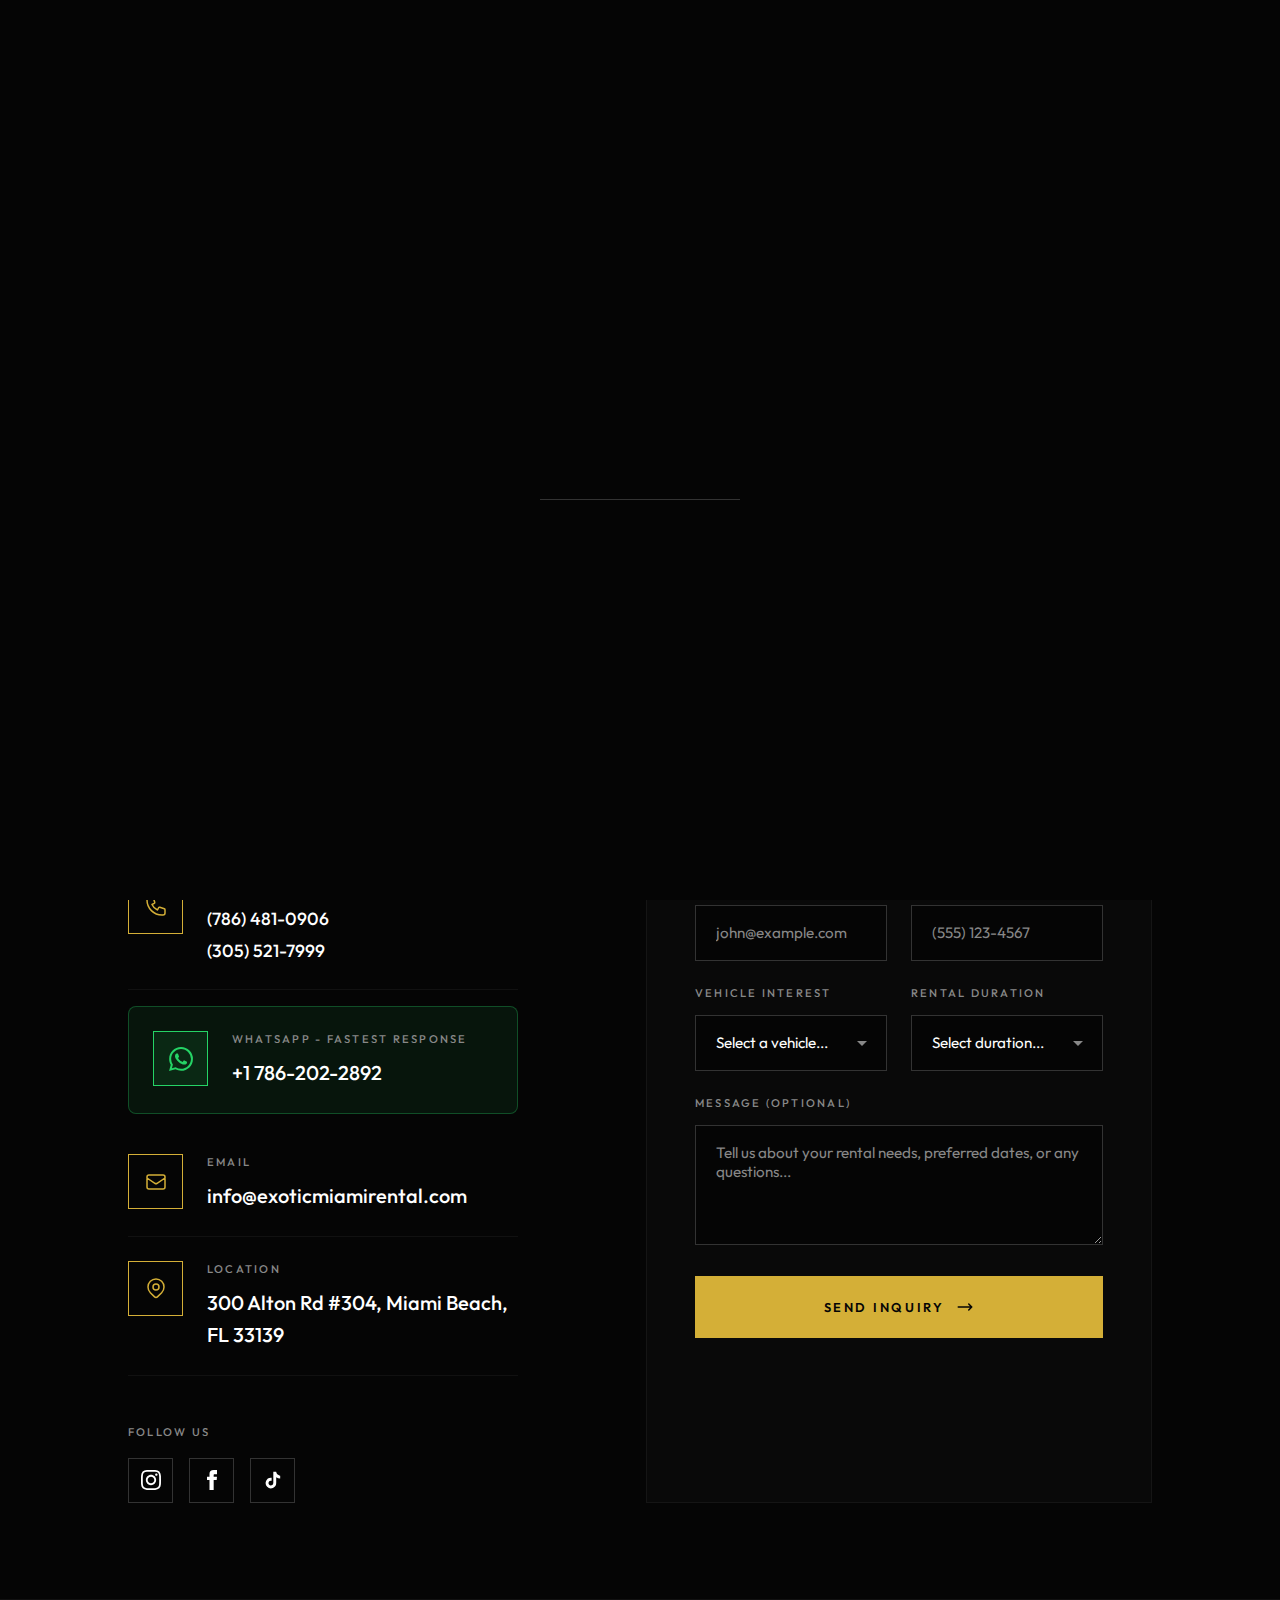
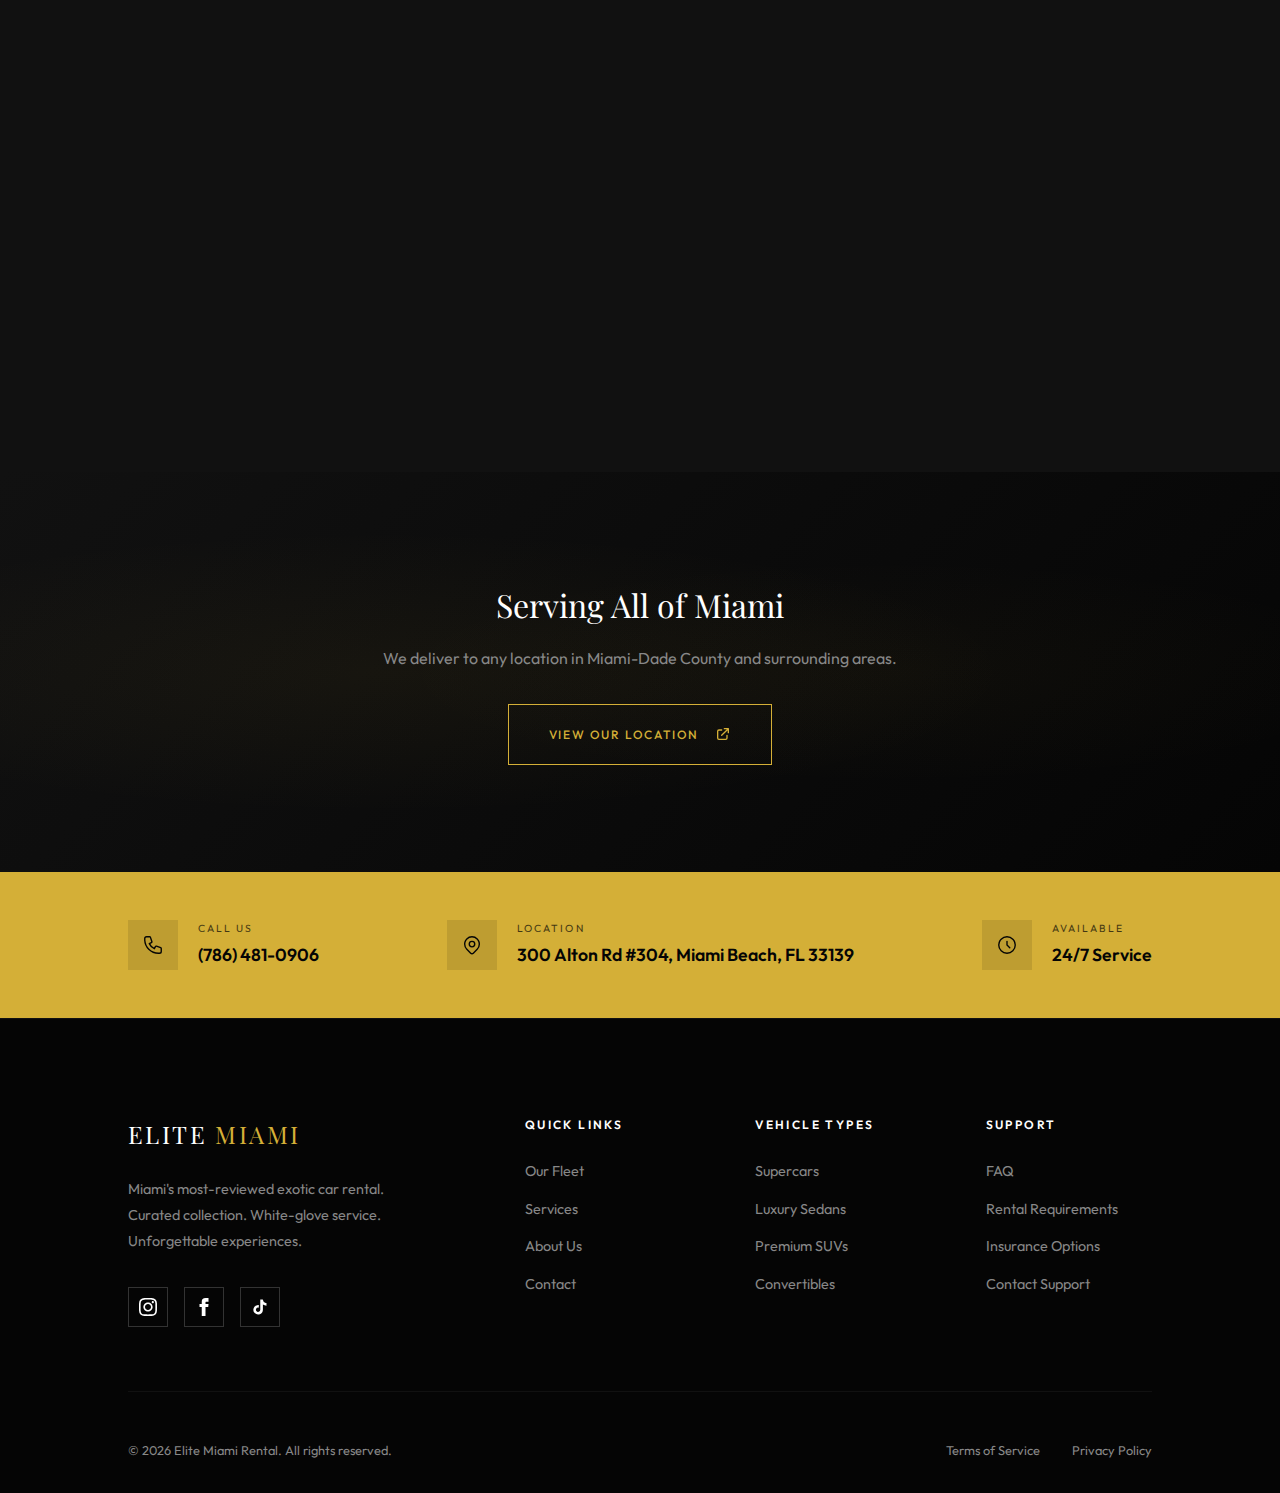
<file: contact.html>
<!DOCTYPE html>
<html lang="en">
<head>
  <meta charset="UTF-8">
  <meta name="viewport" content="width=device-width, initial-scale=1.0">
  <title>Contact Us | Elite Miami Rental</title>
  <link rel="preconnect" href="https://fonts.googleapis.com">
  <link rel="preconnect" href="https://fonts.gstatic.com" crossorigin>
  <link href="https://fonts.googleapis.com/css2?family=Outfit:wght@200;300;400;500;600;700&family=Playfair+Display:ital,wght@0,400;0,500;0,600;1,400&display=swap" rel="stylesheet">
  <link rel="stylesheet" href="styles.css">
  <style>
    /* Contact Page Specific Styles */

    /* Contact Section */
    .contact-section {
      padding: 6rem 8rem;
      background: var(--black);
      display: grid;
      grid-template-columns: 1fr 1.2fr;
      gap: 6rem;
    }

    /* Contact Info */
    .contact-info {
      padding-right: 2rem;
    }

    .contact-info h2 {
      font-family: var(--font-display);
      font-size: clamp(2rem, 4vw, 3rem);
      font-weight: 400;
      line-height: 1.3;
      margin-bottom: 1.5rem;
    }

    .contact-info h2 span {
      color: var(--gold);
      font-style: italic;
    }

    .contact-info > p {
      font-size: 1rem;
      font-weight: 300;
      color: var(--gray);
      line-height: 1.8;
      margin-bottom: 3rem;
    }

    .contact-methods {
      margin-bottom: 3rem;
    }

    .contact-method {
      display: flex;
      align-items: flex-start;
      gap: 1.5rem;
      padding: 1.5rem 0;
      border-bottom: 1px solid rgba(255,255,255,0.05);
    }

    .contact-method:first-child {
      padding-top: 0;
    }

    .method-icon {
      width: 55px;
      height: 55px;
      border: 1px solid var(--gold);
      display: flex;
      align-items: center;
      justify-content: center;
      flex-shrink: 0;
      transition: all 0.3s ease;
    }

    .contact-method:hover .method-icon {
      background: var(--gold);
    }

    .method-icon svg {
      width: 24px;
      height: 24px;
      color: var(--gold);
      transition: color 0.3s ease;
    }

    .contact-method:hover .method-icon svg {
      color: var(--black);
    }

    .method-content h3 {
      font-size: 0.7rem;
      font-weight: 500;
      letter-spacing: 0.2em;
      text-transform: uppercase;
      color: var(--gray);
      margin-bottom: 0.5rem;
    }

    .method-content a,
    .method-content p {
      font-size: 1.25rem;
      font-weight: 500;
      color: var(--white);
      margin: 0;
      transition: color 0.3s ease;
    }

    .method-content a:hover {
      color: var(--gold);
    }

    .method-content .phone-numbers {
      display: flex;
      flex-direction: column;
      gap: 0.25rem;
    }

    .method-content .phone-numbers a {
      font-size: 1.1rem;
    }

    .social-links {
      display: flex;
      gap: 1rem;
    }

    .social-links a {
      width: 45px;
      height: 45px;
      border: 1px solid var(--gray-dark);
      display: flex;
      align-items: center;
      justify-content: center;
      color: var(--white);
      transition: all 0.3s ease;
    }

    .social-links a:hover {
      border-color: var(--gold);
      color: var(--gold);
      background: rgba(212, 175, 55, 0.1);
    }

    /* WhatsApp Contact Method Highlight */
    .contact-method.whatsapp-highlight {
      background: rgba(37, 211, 102, 0.08);
      border: 1px solid rgba(37, 211, 102, 0.3);
      border-radius: 8px;
      padding: 1.5rem;
      margin: 1rem 0;
    }

    .contact-method.whatsapp-highlight .method-icon {
      border-color: #25D366;
      background: rgba(37, 211, 102, 0.1);
    }

    .contact-method.whatsapp-highlight .method-icon svg {
      color: #25D366;
    }

    .contact-method.whatsapp-highlight:hover .method-icon {
      background: #25D366;
    }

    .contact-method.whatsapp-highlight:hover .method-icon svg {
      color: var(--white);
    }

    /* Contact Form */
    .contact-form-wrapper {
      background: rgba(255,255,255,0.02);
      border: 1px solid rgba(255,255,255,0.05);
      padding: 3rem;
    }

    .contact-form-wrapper h3 {
      font-family: var(--font-display);
      font-size: 1.75rem;
      font-weight: 400;
      margin-bottom: 0.75rem;
    }

    .contact-form-wrapper > p {
      font-size: 0.9rem;
      color: var(--gray);
      margin-bottom: 2.5rem;
    }

    .form-row {
      display: grid;
      grid-template-columns: 1fr 1fr;
      gap: 1.5rem;
    }

    .form-group {
      margin-bottom: 1.5rem;
    }

    .form-group.full-width {
      grid-column: span 2;
    }

    .form-group label {
      display: block;
      font-size: 0.7rem;
      font-weight: 500;
      letter-spacing: 0.2em;
      text-transform: uppercase;
      color: var(--gray);
      margin-bottom: 0.75rem;
    }

    .form-group input,
    .form-group select,
    .form-group textarea {
      width: 100%;
      padding: 1.1rem 1.25rem;
      background: var(--black);
      border: 1px solid var(--gray-dark);
      color: var(--white);
      font-family: var(--font-body);
      font-size: 0.95rem;
      transition: border-color 0.3s ease;
    }

    .form-group input:focus,
    .form-group select:focus,
    .form-group textarea:focus {
      outline: none;
      border-color: var(--gold);
    }

    .form-group input::placeholder,
    .form-group textarea::placeholder {
      color: var(--gray);
    }

    .form-group select {
      cursor: pointer;
      appearance: none;
      background-image: url("data:image/svg+xml,%3Csvg xmlns='http://www.w3.org/2000/svg' width='16' height='16' fill='%23888888' viewBox='0 0 16 16'%3E%3Cpath d='M8 11L3 6h10l-5 5z'/%3E%3C/svg%3E");
      background-repeat: no-repeat;
      background-position: right 1rem center;
    }

    .form-group select option {
      background: var(--black);
    }

    .form-group textarea {
      min-height: 120px;
      resize: vertical;
    }

    .form-submit {
      width: 100%;
      padding: 1.35rem;
      background: var(--gold);
      border: none;
      color: var(--black);
      font-family: var(--font-body);
      font-size: 0.8rem;
      font-weight: 600;
      letter-spacing: 0.2em;
      text-transform: uppercase;
      cursor: pointer;
      transition: all 0.3s ease;
      display: flex;
      align-items: center;
      justify-content: center;
      gap: 0.75rem;
    }

    .form-submit:hover {
      background: var(--gold-light);
      transform: translateY(-2px);
    }

    .form-submit svg {
      width: 18px;
      height: 18px;
    }

    /* Hours Section */
    .hours-section {
      padding: 6rem 8rem;
      background: var(--black-soft);
      display: grid;
      grid-template-columns: repeat(3, 1fr);
      gap: 3rem;
    }

    .hours-card {
      padding: 2.5rem;
      background: var(--black);
      border: 1px solid rgba(255,255,255,0.05);
      text-align: center;
    }

    .hours-card h3 {
      font-family: var(--font-display);
      font-size: 1.25rem;
      font-weight: 400;
      margin-bottom: 1.5rem;
      color: var(--gold);
    }

    .hours-list {
      list-style: none;
    }

    .hours-list li {
      display: flex;
      justify-content: space-between;
      padding: 0.75rem 0;
      border-bottom: 1px solid rgba(255,255,255,0.05);
      font-size: 0.9rem;
    }

    .hours-list li:last-child {
      border-bottom: none;
    }

    .hours-list .day {
      color: var(--gray);
    }

    .hours-list .time {
      color: var(--white);
      font-weight: 500;
    }

    /* Map placeholder */
    .map-section {
      height: 400px;
      background: linear-gradient(135deg, var(--black-soft) 0%, var(--black) 100%);
      display: flex;
      align-items: center;
      justify-content: center;
      position: relative;
      overflow: hidden;
    }

    .map-section::before {
      content: '';
      position: absolute;
      inset: 0;
      background:
        radial-gradient(ellipse at 30% 50%, rgba(212, 175, 55, 0.05) 0%, transparent 50%),
        radial-gradient(ellipse at 70% 50%, rgba(212, 175, 55, 0.03) 0%, transparent 40%);
    }

    .map-content {
      text-align: center;
      position: relative;
      z-index: 1;
    }

    .map-content h3 {
      font-family: var(--font-display);
      font-size: 2rem;
      font-weight: 400;
      margin-bottom: 1rem;
    }

    .map-content p {
      font-size: 1rem;
      color: var(--gray);
      margin-bottom: 2rem;
    }

    /* Floating WhatsApp Button */
    .whatsapp-float {
      position: fixed;
      bottom: 30px;
      right: 30px;
      width: 60px;
      height: 60px;
      background: #25D366;
      border-radius: 50%;
      display: flex;
      align-items: center;
      justify-content: center;
      box-shadow: 0 4px 20px rgba(37, 211, 102, 0.4);
      z-index: 999;
      transition: all 0.3s ease;
    }

    .whatsapp-float:hover {
      transform: scale(1.1);
      box-shadow: 0 6px 25px rgba(37, 211, 102, 0.5);
    }

    .whatsapp-float svg {
      width: 32px;
      height: 32px;
      fill: white;
    }

    /* Mobile Menu Overlay */
    .mobile-menu-overlay {
      position: fixed;
      top: 0;
      left: 0;
      width: 100%;
      height: 100%;
      background: rgba(0, 0, 0, 0.98);
      z-index: 1000;
      opacity: 0;
      visibility: hidden;
      transition: all 0.4s ease;
      display: flex;
      flex-direction: column;
      align-items: center;
      justify-content: center;
    }

    .mobile-menu-overlay.active {
      opacity: 1;
      visibility: visible;
    }

    .mobile-menu-close {
      position: absolute;
      top: 2rem;
      right: 2rem;
      width: 40px;
      height: 40px;
      background: none;
      border: 1px solid var(--gold);
      color: var(--gold);
      cursor: pointer;
      display: flex;
      align-items: center;
      justify-content: center;
      transition: all 0.3s ease;
    }

    .mobile-menu-close:hover {
      background: var(--gold);
      color: var(--black);
    }

    .mobile-menu-links {
      list-style: none;
      text-align: center;
      padding: 0;
      margin: 0;
    }

    .mobile-menu-links li {
      margin: 1.5rem 0;
    }

    .mobile-menu-links a {
      font-family: var(--font-display);
      font-size: 2rem;
      color: var(--white);
      text-decoration: none;
      transition: color 0.3s ease;
    }

    .mobile-menu-links a:hover,
    .mobile-menu-links a.active {
      color: var(--gold);
    }

    .mobile-menu-cta {
      margin-top: 2rem;
      padding: 1rem 2.5rem;
      background: var(--gold);
      color: var(--black);
      font-size: 0.8rem;
      font-weight: 600;
      letter-spacing: 0.15em;
      text-transform: uppercase;
      text-decoration: none;
      transition: all 0.3s ease;
    }

    .mobile-menu-cta:hover {
      background: var(--gold-light);
    }

    /* Responsive */
    @media (max-width: 1024px) {
      .contact-section {
        grid-template-columns: 1fr;
        padding: 4rem 2rem;
        gap: 4rem;
      }

      .contact-info {
        padding-right: 0;
      }

      .form-row {
        grid-template-columns: 1fr;
      }

      .form-group.full-width {
        grid-column: span 1;
      }

      .hours-section {
        grid-template-columns: 1fr;
        padding: 4rem 2rem;
      }
    }

    @media (max-width: 768px) {
      .whatsapp-float {
        bottom: 20px;
        right: 20px;
        width: 55px;
        height: 55px;
      }

      .whatsapp-float svg {
        width: 28px;
        height: 28px;
      }
    }

    @media (max-width: 640px) {
      /* Contact section mobile */
      .contact-section {
        padding: 3rem 1.25rem;
        gap: 3rem;
      }

      .contact-info h2 {
        font-size: 2rem;
      }

      .contact-info > p {
        font-size: 0.95rem;
        margin-bottom: 2rem;
      }

      .contact-methods {
        margin-bottom: 2rem;
      }

      .contact-method {
        padding: 1.25rem 0;
        gap: 1rem;
      }

      .method-icon {
        width: 48px;
        height: 48px;
        border-radius: 8px;
      }

      .method-icon svg {
        width: 20px;
        height: 20px;
      }

      .method-content h3 {
        font-size: 0.65rem;
      }

      .method-content a,
      .method-content p {
        font-size: 1rem;
      }

      .method-content .phone-numbers a {
        font-size: 0.95rem;
      }

      .contact-method.whatsapp-highlight {
        padding: 1.25rem;
        border-radius: 12px;
      }

      .social-links a {
        width: 48px;
        height: 48px;
        border-radius: 50%;
      }

      /* Contact form mobile */
      .contact-form-wrapper {
        padding: 2rem 1.5rem;
        border-radius: 12px;
      }

      .contact-form-wrapper h3 {
        font-size: 1.5rem;
      }

      .contact-form-wrapper > p {
        font-size: 0.85rem;
        margin-bottom: 2rem;
      }

      .form-group label {
        font-size: 0.65rem;
      }

      .form-group input,
      .form-group select,
      .form-group textarea {
        padding: 1rem;
        font-size: 16px; /* Prevents iOS zoom */
        border-radius: 8px;
      }

      .form-submit {
        padding: 1.25rem;
        font-size: 0.75rem;
        border-radius: 8px;
      }

      /* Hours section mobile */
      .hours-section {
        padding: 3rem 1.25rem;
        gap: 1.5rem;
      }

      .hours-card {
        padding: 2rem 1.5rem;
        border-radius: 12px;
      }

      .hours-card h3 {
        font-size: 1.15rem;
        margin-bottom: 1.25rem;
      }

      .hours-list li {
        font-size: 0.85rem;
        padding: 0.6rem 0;
      }

      /* Map section mobile */
      .map-section {
        height: 300px;
        padding: 2rem 1.25rem;
      }

      .map-content h3 {
        font-size: 1.5rem;
      }

      .map-content p {
        font-size: 0.95rem;
        margin-bottom: 1.5rem;
      }
    }

    /* Extra small screens */
    @media (max-width: 375px) {
      .contact-info h2 {
        font-size: 1.75rem;
      }

      .method-content a,
      .method-content p {
        font-size: 0.95rem;
      }

      .contact-form-wrapper {
        padding: 1.5rem 1.25rem;
      }

      .contact-form-wrapper h3 {
        font-size: 1.35rem;
      }

      .hours-card {
        padding: 1.5rem 1.25rem;
      }
    }
  </style>
</head>
<body>

  <!-- Preloader -->
  <div class="preloader">
    <div class="preloader-logo">ELITE <span>MIAMI</span></div>
    <div class="preloader-bar">
      <div class="preloader-progress"></div>
    </div>
  </div>

  <!-- Mobile Menu Overlay -->
  <div class="mobile-menu-overlay">
    <button class="mobile-menu-close">
      <svg xmlns="http://www.w3.org/2000/svg" width="24" height="24" fill="none" viewBox="0 0 24 24" stroke="currentColor" stroke-width="2">
        <path stroke-linecap="round" stroke-linejoin="round" d="M6 18L18 6M6 6l12 12" />
      </svg>
    </button>
    <ul class="mobile-menu-links">
      <li><a href="index.html">Home</a></li>
      <li><a href="fleet.html">Fleet</a></li>
      <li><a href="services.html">Services</a></li>
      <li><a href="about.html">About</a></li>
      <li><a href="contact.html" class="active">Contact</a></li>
    </ul>
    <a href="contact.html" class="mobile-menu-cta">Reserve Now</a>
  </div>

  <!-- Navigation -->
  <nav class="scrolled">
    <a href="index.html" class="logo">Elite <span>Miami</span></a>
    <ul class="nav-links">
      <li><a href="index.html">Home</a></li>
      <li><a href="fleet.html">Fleet</a></li>
      <li><a href="services.html">Services</a></li>
      <li><a href="about.html">About</a></li>
      <li><a href="contact.html" class="active">Contact</a></li>
    </ul>
    <a href="contact.html" class="nav-cta">Reserve Now</a>
    <button class="mobile-menu-btn">
      <span></span>
      <span></span>
      <span></span>
    </button>
  </nav>

  <!-- Page Header -->
  <header class="page-header">
    <div class="page-header-content">
      <span class="section-tag">Get In Touch</span>
      <h1 class="page-header-title">Contact <span>Us</span></h1>
      <p class="page-header-text">
        Ready to experience Miami in style? Get in touch with our team to
        book your dream car or ask any questions.
      </p>
    </div>
  </header>

  <!-- Contact Section -->
  <section class="contact-section">
    <div class="contact-info animate-on-scroll">
      <h2>Let's Get You <span>On the Road</span></h2>
      <p>
        Our concierge team is available 24/7 to assist with reservations,
        answer questions, and ensure your experience is seamless from start to finish.
      </p>

      <div class="contact-methods">
        <div class="contact-method">
          <div class="method-icon">
            <svg xmlns="http://www.w3.org/2000/svg" fill="none" viewBox="0 0 24 24" stroke="currentColor" stroke-width="1.5">
              <path stroke-linecap="round" stroke-linejoin="round" d="M3 5a2 2 0 012-2h3.28a1 1 0 01.948.684l1.498 4.493a1 1 0 01-.502 1.21l-2.257 1.13a11.042 11.042 0 005.516 5.516l1.13-2.257a1 1 0 011.21-.502l4.493 1.498a1 1 0 01.684.949V19a2 2 0 01-2 2h-1C9.716 21 3 14.284 3 6V5z" />
            </svg>
          </div>
          <div class="method-content">
            <h3>Phone</h3>
            <div class="phone-numbers">
              <a href="tel:+17864810906">(786) 481-0906</a>
              <a href="tel:+13055217999">(305) 521-7999</a>
            </div>
          </div>
        </div>

        <!-- WhatsApp - Prominent -->
        <div class="contact-method whatsapp-highlight">
          <div class="method-icon">
            <svg xmlns="http://www.w3.org/2000/svg" viewBox="0 0 24 24" fill="currentColor">
              <path d="M17.472 14.382c-.297-.149-1.758-.867-2.03-.967-.273-.099-.471-.148-.67.15-.197.297-.767.966-.94 1.164-.173.199-.347.223-.644.075-.297-.15-1.255-.463-2.39-1.475-.883-.788-1.48-1.761-1.653-2.059-.173-.297-.018-.458.13-.606.134-.133.298-.347.446-.52.149-.174.198-.298.298-.497.099-.198.05-.371-.025-.52-.075-.149-.669-1.612-.916-2.207-.242-.579-.487-.5-.669-.51-.173-.008-.371-.01-.57-.01-.198 0-.52.074-.792.372-.272.297-1.04 1.016-1.04 2.479 0 1.462 1.065 2.875 1.213 3.074.149.198 2.096 3.2 5.077 4.487.709.306 1.262.489 1.694.625.712.227 1.36.195 1.871.118.571-.085 1.758-.719 2.006-1.413.248-.694.248-1.289.173-1.413-.074-.124-.272-.198-.57-.347m-5.421 7.403h-.004a9.87 9.87 0 01-5.031-1.378l-.361-.214-3.741.982.998-3.648-.235-.374a9.86 9.86 0 01-1.51-5.26c.001-5.45 4.436-9.884 9.888-9.884 2.64 0 5.122 1.03 6.988 2.898a9.825 9.825 0 012.893 6.994c-.003 5.45-4.437 9.884-9.885 9.884m8.413-18.297A11.815 11.815 0 0012.05 0C5.495 0 .16 5.335.157 11.892c0 2.096.547 4.142 1.588 5.945L.057 24l6.305-1.654a11.882 11.882 0 005.683 1.448h.005c6.554 0 11.89-5.335 11.893-11.893a11.821 11.821 0 00-3.48-8.413z"/>
            </svg>
          </div>
          <div class="method-content">
            <h3>WhatsApp - Fastest Response</h3>
            <a href="https://wa.me/17862022892">+1 786-202-2892</a>
          </div>
        </div>

        <div class="contact-method">
          <div class="method-icon">
            <svg xmlns="http://www.w3.org/2000/svg" fill="none" viewBox="0 0 24 24" stroke="currentColor" stroke-width="1.5">
              <path stroke-linecap="round" stroke-linejoin="round" d="M3 8l7.89 5.26a2 2 0 002.22 0L21 8M5 19h14a2 2 0 002-2V7a2 2 0 00-2-2H5a2 2 0 00-2 2v10a2 2 0 002 2z" />
            </svg>
          </div>
          <div class="method-content">
            <h3>Email</h3>
            <a href="mailto:info@exoticmiamirental.com">info@exoticmiamirental.com</a>
          </div>
        </div>

        <div class="contact-method">
          <div class="method-icon">
            <svg xmlns="http://www.w3.org/2000/svg" fill="none" viewBox="0 0 24 24" stroke="currentColor" stroke-width="1.5">
              <path stroke-linecap="round" stroke-linejoin="round" d="M17.657 16.657L13.414 20.9a1.998 1.998 0 01-2.827 0l-4.244-4.243a8 8 0 1111.314 0z" />
              <path stroke-linecap="round" stroke-linejoin="round" d="M15 11a3 3 0 11-6 0 3 3 0 016 0z" />
            </svg>
          </div>
          <div class="method-content">
            <h3>Location</h3>
            <p>300 Alton Rd #304, Miami Beach, FL 33139</p>
          </div>
        </div>
      </div>

      <h4 style="font-size: 0.7rem; font-weight: 500; letter-spacing: 0.2em; text-transform: uppercase; color: var(--gray); margin-bottom: 1rem;">Follow Us</h4>
      <div class="social-links">
        <a href="https://instagram.com/exoticmiamirental" target="_blank" aria-label="Instagram">
          <svg xmlns="http://www.w3.org/2000/svg" width="20" height="20" fill="currentColor" viewBox="0 0 24 24">
            <path d="M12 2.163c3.204 0 3.584.012 4.85.07 3.252.148 4.771 1.691 4.919 4.919.058 1.265.069 1.645.069 4.849 0 3.205-.012 3.584-.069 4.849-.149 3.225-1.664 4.771-4.919 4.919-1.266.058-1.644.07-4.85.07-3.204 0-3.584-.012-4.849-.07-3.26-.149-4.771-1.699-4.919-4.92-.058-1.265-.07-1.644-.07-4.849 0-3.204.013-3.583.07-4.849.149-3.227 1.664-4.771 4.919-4.919 1.266-.057 1.645-.069 4.849-.069zm0-2.163c-3.259 0-3.667.014-4.947.072-4.358.2-6.78 2.618-6.98 6.98-.059 1.281-.073 1.689-.073 4.948 0 3.259.014 3.668.072 4.948.2 4.358 2.618 6.78 6.98 6.98 1.281.058 1.689.072 4.948.072 3.259 0 3.668-.014 4.948-.072 4.354-.2 6.782-2.618 6.979-6.98.059-1.28.073-1.689.073-4.948 0-3.259-.014-3.667-.072-4.947-.196-4.354-2.617-6.78-6.979-6.98-1.281-.059-1.69-.073-4.949-.073zm0 5.838c-3.403 0-6.162 2.759-6.162 6.162s2.759 6.163 6.162 6.163 6.162-2.759 6.162-6.163c0-3.403-2.759-6.162-6.162-6.162zm0 10.162c-2.209 0-4-1.79-4-4 0-2.209 1.791-4 4-4s4 1.791 4 4c0 2.21-1.791 4-4 4zm6.406-11.845c-.796 0-1.441.645-1.441 1.44s.645 1.44 1.441 1.44c.795 0 1.439-.645 1.439-1.44s-.644-1.44-1.439-1.44z"/>
          </svg>
        </a>
        <a href="#" aria-label="Facebook">
          <svg xmlns="http://www.w3.org/2000/svg" width="20" height="20" fill="currentColor" viewBox="0 0 24 24">
            <path d="M9 8h-3v4h3v12h5v-12h3.642l.358-4h-4v-1.667c0-.955.192-1.333 1.115-1.333h2.885v-5h-3.808c-3.596 0-5.192 1.583-5.192 4.615v3.385z"/>
          </svg>
        </a>
        <a href="#" aria-label="TikTok">
          <svg xmlns="http://www.w3.org/2000/svg" width="20" height="20" fill="currentColor" viewBox="0 0 24 24">
            <path d="M19.59 6.69a4.83 4.83 0 01-3.77-4.25V2h-3.45v13.67a2.89 2.89 0 01-5.2 1.74 2.89 2.89 0 012.31-4.64 2.93 2.93 0 01.88.13V9.4a6.84 6.84 0 00-1-.05A6.33 6.33 0 005 20.1a6.34 6.34 0 0010.86-4.43v-7a8.16 8.16 0 004.77 1.52v-3.4a4.85 4.85 0 01-1-.1z"/>
          </svg>
        </a>
      </div>
    </div>

    <div class="contact-form-wrapper animate-on-scroll">
      <h3>Send Us a Message</h3>
      <p>Fill out the form below and we'll get back to you within the hour.</p>

      <form>
        <div class="form-row">
          <div class="form-group">
            <label>First Name</label>
            <input type="text" placeholder="John">
          </div>
          <div class="form-group">
            <label>Last Name</label>
            <input type="text" placeholder="Smith">
          </div>
        </div>

        <div class="form-row">
          <div class="form-group">
            <label>Email Address</label>
            <input type="email" placeholder="john@example.com">
          </div>
          <div class="form-group">
            <label>Phone Number</label>
            <input type="tel" placeholder="(555) 123-4567">
          </div>
        </div>

        <div class="form-row">
          <div class="form-group">
            <label>Vehicle Interest</label>
            <select>
              <option>Select a vehicle...</option>
              <option>Ferrari F8 Tributo</option>
              <option>Lamborghini Huracan</option>
              <option>Lamborghini Urus</option>
              <option>McLaren 720S</option>
              <option>Rolls-Royce Cullinan</option>
              <option>Mercedes-AMG G63</option>
              <option>Porsche 911 Turbo S</option>
              <option>Bentley Continental GTC</option>
              <option>Other / Not Sure</option>
            </select>
          </div>
          <div class="form-group">
            <label>Rental Duration</label>
            <select>
              <option>Select duration...</option>
              <option>1 Day</option>
              <option>2-3 Days</option>
              <option>4-6 Days</option>
              <option>1 Week</option>
              <option>2+ Weeks</option>
            </select>
          </div>
        </div>

        <div class="form-group" style="grid-column: span 2;">
          <label>Message (Optional)</label>
          <textarea placeholder="Tell us about your rental needs, preferred dates, or any questions..."></textarea>
        </div>

        <button type="submit" class="form-submit">
          Send Inquiry
          <svg xmlns="http://www.w3.org/2000/svg" fill="none" viewBox="0 0 24 24" stroke="currentColor" stroke-width="2">
            <path stroke-linecap="round" stroke-linejoin="round" d="M17 8l4 4m0 0l-4 4m4-4H3" />
          </svg>
        </button>
      </form>
    </div>
  </section>

  <!-- Hours Section -->
  <section class="hours-section">
    <div class="hours-card animate-on-scroll">
      <h3>Business Hours</h3>
      <ul class="hours-list">
        <li>
          <span class="day">Monday - Friday</span>
          <span class="time">24 Hours</span>
        </li>
        <li>
          <span class="day">Saturday</span>
          <span class="time">24 Hours</span>
        </li>
        <li>
          <span class="day">Sunday</span>
          <span class="time">24 Hours</span>
        </li>
      </ul>
    </div>

    <div class="hours-card animate-on-scroll">
      <h3>Delivery Hours</h3>
      <ul class="hours-list">
        <li>
          <span class="day">Airport Delivery</span>
          <span class="time">24/7</span>
        </li>
        <li>
          <span class="day">Hotel Delivery</span>
          <span class="time">24/7</span>
        </li>
        <li>
          <span class="day">Private Address</span>
          <span class="time">24/7</span>
        </li>
      </ul>
    </div>

    <div class="hours-card animate-on-scroll">
      <h3>Support</h3>
      <ul class="hours-list">
        <li>
          <span class="day">Phone Support</span>
          <span class="time">24/7</span>
        </li>
        <li>
          <span class="day">Email Response</span>
          <span class="time">< 1 Hour</span>
        </li>
        <li>
          <span class="day">Roadside Assist</span>
          <span class="time">24/7</span>
        </li>
      </ul>
    </div>
  </section>

  <!-- Map Section -->
  <section class="map-section">
    <div class="map-content">
      <h3>Serving All of Miami</h3>
      <p>We deliver to any location in Miami-Dade County and surrounding areas.</p>
      <a href="https://maps.google.com/?q=300+Alton+Rd+%23304,+Miami+Beach,+FL+33139" target="_blank" class="btn-gold-outline">
        View Our Location
        <svg xmlns="http://www.w3.org/2000/svg" width="16" height="16" fill="none" viewBox="0 0 24 24" stroke="currentColor" stroke-width="2">
          <path stroke-linecap="round" stroke-linejoin="round" d="M10 6H6a2 2 0 00-2 2v10a2 2 0 002 2h10a2 2 0 002-2v-4M14 4h6m0 0v6m0-6L10 14" />
        </svg>
      </a>
    </div>
  </section>

  <!-- Contact Bar -->
  <div class="contact-bar">
    <div class="contact-item">
      <div class="contact-icon">
        <svg xmlns="http://www.w3.org/2000/svg" fill="none" viewBox="0 0 24 24" stroke="currentColor" stroke-width="1.5">
          <path stroke-linecap="round" stroke-linejoin="round" d="M3 5a2 2 0 012-2h3.28a1 1 0 01.948.684l1.498 4.493a1 1 0 01-.502 1.21l-2.257 1.13a11.042 11.042 0 005.516 5.516l1.13-2.257a1 1 0 011.21-.502l4.493 1.498a1 1 0 01.684.949V19a2 2 0 01-2 2h-1C9.716 21 3 14.284 3 6V5z" />
        </svg>
      </div>
      <div class="contact-details">
        <span>Call Us</span>
        <a href="tel:+17864810906">(786) 481-0906</a>
      </div>
    </div>
    <div class="contact-item">
      <div class="contact-icon">
        <svg xmlns="http://www.w3.org/2000/svg" fill="none" viewBox="0 0 24 24" stroke="currentColor" stroke-width="1.5">
          <path stroke-linecap="round" stroke-linejoin="round" d="M17.657 16.657L13.414 20.9a1.998 1.998 0 01-2.827 0l-4.244-4.243a8 8 0 1111.314 0z" />
          <path stroke-linecap="round" stroke-linejoin="round" d="M15 11a3 3 0 11-6 0 3 3 0 016 0z" />
        </svg>
      </div>
      <div class="contact-details">
        <span>Location</span>
        <p>300 Alton Rd #304, Miami Beach, FL 33139</p>
      </div>
    </div>
    <div class="contact-item">
      <div class="contact-icon">
        <svg xmlns="http://www.w3.org/2000/svg" fill="none" viewBox="0 0 24 24" stroke="currentColor" stroke-width="1.5">
          <path stroke-linecap="round" stroke-linejoin="round" d="M12 8v4l3 3m6-3a9 9 0 11-18 0 9 9 0 0118 0z" />
        </svg>
      </div>
      <div class="contact-details">
        <span>Available</span>
        <p>24/7 Service</p>
      </div>
    </div>
  </div>

  <!-- Footer -->
  <footer>
    <div class="footer-grid">
      <div class="footer-brand">
        <div class="footer-logo">ELITE <span>MIAMI</span></div>
        <p class="footer-desc">
          Miami's most-reviewed exotic car rental. Curated collection.
          White-glove service. Unforgettable experiences.
        </p>
        <div class="footer-social">
          <a href="https://instagram.com/exoticmiamirental" target="_blank" aria-label="Instagram">
            <svg xmlns="http://www.w3.org/2000/svg" width="18" height="18" fill="currentColor" viewBox="0 0 24 24">
              <path d="M12 2.163c3.204 0 3.584.012 4.85.07 3.252.148 4.771 1.691 4.919 4.919.058 1.265.069 1.645.069 4.849 0 3.205-.012 3.584-.069 4.849-.149 3.225-1.664 4.771-4.919 4.919-1.266.058-1.644.07-4.85.07-3.204 0-3.584-.012-4.849-.07-3.26-.149-4.771-1.699-4.919-4.92-.058-1.265-.07-1.644-.07-4.849 0-3.204.013-3.583.07-4.849.149-3.227 1.664-4.771 4.919-4.919 1.266-.057 1.645-.069 4.849-.069zm0-2.163c-3.259 0-3.667.014-4.947.072-4.358.2-6.78 2.618-6.98 6.98-.059 1.281-.073 1.689-.073 4.948 0 3.259.014 3.668.072 4.948.2 4.358 2.618 6.78 6.98 6.98 1.281.058 1.689.072 4.948.072 3.259 0 3.668-.014 4.948-.072 4.354-.2 6.782-2.618 6.979-6.98.059-1.28.073-1.689.073-4.948 0-3.259-.014-3.667-.072-4.947-.196-4.354-2.617-6.78-6.979-6.98-1.281-.059-1.69-.073-4.949-.073zm0 5.838c-3.403 0-6.162 2.759-6.162 6.162s2.759 6.163 6.162 6.163 6.162-2.759 6.162-6.163c0-3.403-2.759-6.162-6.162-6.162zm0 10.162c-2.209 0-4-1.79-4-4 0-2.209 1.791-4 4-4s4 1.791 4 4c0 2.21-1.791 4-4 4zm6.406-11.845c-.796 0-1.441.645-1.441 1.44s.645 1.44 1.441 1.44c.795 0 1.439-.645 1.439-1.44s-.644-1.44-1.439-1.44z"/>
            </svg>
          </a>
          <a href="#" aria-label="Facebook">
            <svg xmlns="http://www.w3.org/2000/svg" width="18" height="18" fill="currentColor" viewBox="0 0 24 24">
              <path d="M9 8h-3v4h3v12h5v-12h3.642l.358-4h-4v-1.667c0-.955.192-1.333 1.115-1.333h2.885v-5h-3.808c-3.596 0-5.192 1.583-5.192 4.615v3.385z"/>
            </svg>
          </a>
          <a href="#" aria-label="TikTok">
            <svg xmlns="http://www.w3.org/2000/svg" width="18" height="18" fill="currentColor" viewBox="0 0 24 24">
              <path d="M19.59 6.69a4.83 4.83 0 01-3.77-4.25V2h-3.45v13.67a2.89 2.89 0 01-5.2 1.74 2.89 2.89 0 012.31-4.64 2.93 2.93 0 01.88.13V9.4a6.84 6.84 0 00-1-.05A6.33 6.33 0 005 20.1a6.34 6.34 0 0010.86-4.43v-7a8.16 8.16 0 004.77 1.52v-3.4a4.85 4.85 0 01-1-.1z"/>
            </svg>
          </a>
        </div>
      </div>
      <div class="footer-col">
        <h4>Quick Links</h4>
        <ul class="footer-links">
          <li><a href="fleet.html">Our Fleet</a></li>
          <li><a href="services.html">Services</a></li>
          <li><a href="about.html">About Us</a></li>
          <li><a href="contact.html">Contact</a></li>
        </ul>
      </div>
      <div class="footer-col">
        <h4>Vehicle Types</h4>
        <ul class="footer-links">
          <li><a href="fleet.html">Supercars</a></li>
          <li><a href="fleet.html">Luxury Sedans</a></li>
          <li><a href="fleet.html">Premium SUVs</a></li>
          <li><a href="fleet.html">Convertibles</a></li>
        </ul>
      </div>
      <div class="footer-col">
        <h4>Support</h4>
        <ul class="footer-links">
          <li><a href="about.html">FAQ</a></li>
          <li><a href="about.html">Rental Requirements</a></li>
          <li><a href="about.html">Insurance Options</a></li>
          <li><a href="contact.html">Contact Support</a></li>
        </ul>
      </div>
    </div>
    <div class="footer-bottom">
      <p class="footer-copy">© 2026 Elite Miami Rental. All rights reserved.</p>
      <div class="footer-legal">
        <a href="#">Terms of Service</a>
        <a href="#">Privacy Policy</a>
      </div>
    </div>
  </footer>

  <!-- Floating WhatsApp Button -->
  <a href="https://wa.me/17862022892" class="whatsapp-float" target="_blank" aria-label="Chat on WhatsApp">
    <svg xmlns="http://www.w3.org/2000/svg" viewBox="0 0 24 24">
      <path d="M17.472 14.382c-.297-.149-1.758-.867-2.03-.967-.273-.099-.471-.148-.67.15-.197.297-.767.966-.94 1.164-.173.199-.347.223-.644.075-.297-.15-1.255-.463-2.39-1.475-.883-.788-1.48-1.761-1.653-2.059-.173-.297-.018-.458.13-.606.134-.133.298-.347.446-.52.149-.174.198-.298.298-.497.099-.198.05-.371-.025-.52-.075-.149-.669-1.612-.916-2.207-.242-.579-.487-.5-.669-.51-.173-.008-.371-.01-.57-.01-.198 0-.52.074-.792.372-.272.297-1.04 1.016-1.04 2.479 0 1.462 1.065 2.875 1.213 3.074.149.198 2.096 3.2 5.077 4.487.709.306 1.262.489 1.694.625.712.227 1.36.195 1.871.118.571-.085 1.758-.719 2.006-1.413.248-.694.248-1.289.173-1.413-.074-.124-.272-.198-.57-.347m-5.421 7.403h-.004a9.87 9.87 0 01-5.031-1.378l-.361-.214-3.741.982.998-3.648-.235-.374a9.86 9.86 0 01-1.51-5.26c.001-5.45 4.436-9.884 9.888-9.884 2.64 0 5.122 1.03 6.988 2.898a9.825 9.825 0 012.893 6.994c-.003 5.45-4.437 9.884-9.885 9.884m8.413-18.297A11.815 11.815 0 0012.05 0C5.495 0 .16 5.335.157 11.892c0 2.096.547 4.142 1.588 5.945L.057 24l6.305-1.654a11.882 11.882 0 005.683 1.448h.005c6.554 0 11.89-5.335 11.893-11.893a11.821 11.821 0 00-3.48-8.413z"/>
    </svg>
  </a>

  <script>
    // Preloader
    window.addEventListener('load', () => {
      setTimeout(() => {
        document.querySelector('.preloader').classList.add('hidden');
      }, 1500);
    });

    // Mobile Menu Toggle
    const mobileMenuBtn = document.querySelector('.mobile-menu-btn');
    const mobileMenuOverlay = document.querySelector('.mobile-menu-overlay');
    const mobileMenuClose = document.querySelector('.mobile-menu-close');

    if (mobileMenuBtn && mobileMenuOverlay) {
      mobileMenuBtn.addEventListener('click', () => {
        mobileMenuOverlay.classList.add('active');
        document.body.style.overflow = 'hidden';
      });

      mobileMenuClose.addEventListener('click', () => {
        mobileMenuOverlay.classList.remove('active');
        document.body.style.overflow = '';
      });

      // Close menu when clicking a link
      mobileMenuOverlay.querySelectorAll('a').forEach(link => {
        link.addEventListener('click', () => {
          mobileMenuOverlay.classList.remove('active');
          document.body.style.overflow = '';
        });
      });

      // Close menu on escape key
      document.addEventListener('keydown', (e) => {
        if (e.key === 'Escape' && mobileMenuOverlay.classList.contains('active')) {
          mobileMenuOverlay.classList.remove('active');
          document.body.style.overflow = '';
        }
      });
    }

    // Intersection Observer for animations
    const observerOptions = {
      threshold: 0.1,
      rootMargin: '0px 0px -50px 0px'
    };

    const observer = new IntersectionObserver((entries) => {
      entries.forEach(entry => {
        if (entry.isIntersecting) {
          entry.target.classList.add('visible');
        }
      });
    }, observerOptions);

    document.querySelectorAll('.animate-on-scroll').forEach(el => {
      observer.observe(el);
    });

    // Form submission (placeholder)
    document.querySelector('form').addEventListener('submit', (e) => {
      e.preventDefault();
      alert('Thank you for your inquiry! We will get back to you within the hour.');
    });
  </script>
</body>
</html>
</file>
<file: styles.css>
/* ============================================
   ELITE MIAMI RENTAL - PREMIUM STYLES
   Modern, Luxurious, High-Performance
   ============================================ */

*, *::before, *::after {
  margin: 0;
  padding: 0;
  box-sizing: border-box;
}

:root {
  --black: #050505;
  --black-light: #0a0a0a;
  --black-soft: #111111;
  --gold: #d4af37;
  --gold-light: #e8c547;
  --gold-dark: #b8960c;
  --white: #ffffff;
  --white-off: #f5f5f5;
  --gray: #888888;
  --gray-dark: #333333;
  --font-display: 'Playfair Display', Georgia, serif;
  --font-body: 'Outfit', -apple-system, sans-serif;
  --transition-smooth: cubic-bezier(0.4, 0, 0.2, 1);
  --transition-bounce: cubic-bezier(0.68, -0.55, 0.265, 1.55);
}

html {
  scroll-behavior: smooth;
}

body {
  font-family: var(--font-body);
  background: var(--black);
  color: var(--white);
  overflow-x: hidden;
  line-height: 1.6;
}

body.menu-open {
  overflow: hidden;
}

a {
  text-decoration: none;
  color: inherit;
}

img {
  max-width: 100%;
  height: auto;
}

/* Custom Scrollbar */
::-webkit-scrollbar {
  width: 8px;
}

::-webkit-scrollbar-track {
  background: var(--black);
}

::-webkit-scrollbar-thumb {
  background: var(--gold);
  border-radius: 4px;
}

::-webkit-scrollbar-thumb:hover {
  background: var(--gold-light);
}

/* Selection */
::selection {
  background: var(--gold);
  color: var(--black);
}

/* ============================================
   PRELOADER
   ============================================ */

.preloader {
  position: fixed;
  inset: 0;
  background: var(--black);
  z-index: 10000;
  display: flex;
  flex-direction: column;
  align-items: center;
  justify-content: center;
  transition: opacity 0.8s ease, visibility 0.8s ease;
}

.preloader.hidden {
  opacity: 0;
  visibility: hidden;
  pointer-events: none;
}

.preloader-logo {
  font-family: var(--font-display);
  font-size: 2rem;
  letter-spacing: 0.3em;
  color: var(--white);
  margin-bottom: 3rem;
  opacity: 0;
  animation: fadeIn 1s ease forwards;
}

.preloader-logo span {
  color: var(--gold);
}

.preloader-bar {
  width: 200px;
  height: 1px;
  background: var(--gray-dark);
  position: relative;
  overflow: hidden;
}

.preloader-progress {
  position: absolute;
  left: 0;
  top: 0;
  height: 100%;
  width: 0;
  background: var(--gold);
  animation: loadProgress 1.5s ease-in-out forwards;
}

@keyframes loadProgress {
  0% { width: 0; }
  100% { width: 100%; }
}

@keyframes fadeIn {
  to { opacity: 1; }
}

/* ============================================
   NAVIGATION
   ============================================ */

nav {
  position: fixed;
  top: 0;
  left: 0;
  right: 0;
  z-index: 1000;
  padding: 1.5rem 4rem;
  display: flex;
  justify-content: space-between;
  align-items: center;
  background: transparent;
  transition: all 0.4s var(--transition-smooth);
}

nav.scrolled {
  background: rgba(5,5,5,0.95);
  backdrop-filter: blur(20px);
  -webkit-backdrop-filter: blur(20px);
  padding: 1rem 4rem;
}

.logo {
  font-family: var(--font-display);
  font-size: 1.4rem;
  font-weight: 400;
  letter-spacing: 0.15em;
  color: var(--white);
  text-transform: uppercase;
  z-index: 1002;
}

.logo span {
  color: var(--gold);
}

.nav-links {
  display: flex;
  gap: 3rem;
  list-style: none;
}

.nav-links a {
  color: var(--white);
  font-size: 0.75rem;
  font-weight: 400;
  letter-spacing: 0.2em;
  text-transform: uppercase;
  position: relative;
  padding: 0.5rem 0;
  transition: color 0.3s ease;
}

.nav-links a::after {
  content: '';
  position: absolute;
  bottom: 0;
  left: 0;
  width: 0;
  height: 1px;
  background: var(--gold);
  transition: width 0.4s var(--transition-smooth);
}

.nav-links a:hover,
.nav-links a.active {
  color: var(--gold);
}

.nav-links a:hover::after,
.nav-links a.active::after {
  width: 100%;
}

.nav-cta {
  background: transparent;
  border: 1px solid var(--gold);
  color: var(--gold);
  padding: 1rem 2rem;
  font-family: var(--font-body);
  font-size: 0.7rem;
  font-weight: 500;
  letter-spacing: 0.2em;
  text-transform: uppercase;
  cursor: pointer;
  transition: all 0.4s ease;
  position: relative;
  overflow: hidden;
}

.nav-cta::before {
  content: '';
  position: absolute;
  top: 0;
  left: -100%;
  width: 100%;
  height: 100%;
  background: var(--gold);
  transition: left 0.4s ease;
  z-index: -1;
}

.nav-cta:hover {
  color: var(--black);
}

.nav-cta:hover::before {
  left: 0;
}

/* Mobile Menu Button */
.mobile-menu-btn {
  display: none;
  flex-direction: column;
  gap: 6px;
  background: none;
  border: none;
  cursor: pointer;
  padding: 5px;
  z-index: 1002;
  width: 30px;
  height: 24px;
  position: relative;
}

.mobile-menu-btn span {
  display: block;
  width: 100%;
  height: 2px;
  background: var(--white);
  transition: all 0.3s var(--transition-smooth);
  position: absolute;
  left: 0;
}

.mobile-menu-btn span:nth-child(1) { top: 0; }
.mobile-menu-btn span:nth-child(2) { top: 50%; transform: translateY(-50%); }
.mobile-menu-btn span:nth-child(3) { bottom: 0; }

.mobile-menu-btn.active span:nth-child(1) {
  top: 50%;
  transform: translateY(-50%) rotate(45deg);
}

.mobile-menu-btn.active span:nth-child(2) {
  opacity: 0;
  transform: translateX(20px);
}

.mobile-menu-btn.active span:nth-child(3) {
  bottom: 50%;
  transform: translateY(50%) rotate(-45deg);
}

/* Mobile Menu Overlay */
.mobile-menu {
  position: fixed;
  inset: 0;
  background: var(--black);
  z-index: 1001;
  display: flex;
  flex-direction: column;
  align-items: center;
  justify-content: center;
  opacity: 0;
  visibility: hidden;
  transition: all 0.5s var(--transition-smooth);
}

.mobile-menu.active {
  opacity: 1;
  visibility: visible;
}

.mobile-menu-links {
  list-style: none;
  text-align: center;
}

.mobile-menu-links li {
  margin: 1.5rem 0;
  opacity: 0;
  transform: translateY(30px);
  transition: all 0.4s var(--transition-smooth);
}

.mobile-menu.active .mobile-menu-links li {
  opacity: 1;
  transform: translateY(0);
}

.mobile-menu.active .mobile-menu-links li:nth-child(1) { transition-delay: 0.1s; }
.mobile-menu.active .mobile-menu-links li:nth-child(2) { transition-delay: 0.2s; }
.mobile-menu.active .mobile-menu-links li:nth-child(3) { transition-delay: 0.3s; }
.mobile-menu.active .mobile-menu-links li:nth-child(4) { transition-delay: 0.4s; }
.mobile-menu.active .mobile-menu-links li:nth-child(5) { transition-delay: 0.5s; }

.mobile-menu-links a {
  font-family: var(--font-display);
  font-size: 2.5rem;
  color: var(--white);
  transition: color 0.3s ease;
}

.mobile-menu-links a:hover,
.mobile-menu-links a.active {
  color: var(--gold);
}

.mobile-menu-contact {
  margin-top: 3rem;
  text-align: center;
  opacity: 0;
  transform: translateY(20px);
  transition: all 0.4s var(--transition-smooth) 0.6s;
}

.mobile-menu.active .mobile-menu-contact {
  opacity: 1;
  transform: translateY(0);
}

.mobile-menu-contact a {
  display: block;
  font-size: 1.25rem;
  color: var(--gold);
  margin-bottom: 0.5rem;
}

.mobile-menu-contact span {
  font-size: 0.8rem;
  color: var(--gray);
  letter-spacing: 0.2em;
  text-transform: uppercase;
}

/* ============================================
   BUTTONS
   ============================================ */

.btn-primary {
  display: inline-flex;
  align-items: center;
  gap: 1rem;
  background: var(--gold);
  color: var(--black);
  padding: 1.25rem 2.5rem;
  font-size: 0.75rem;
  font-weight: 600;
  letter-spacing: 0.15em;
  text-transform: uppercase;
  transition: all 0.4s var(--transition-smooth);
  position: relative;
  overflow: hidden;
}

.btn-primary::before {
  content: '';
  position: absolute;
  top: 0;
  left: -100%;
  width: 100%;
  height: 100%;
  background: linear-gradient(90deg, transparent, rgba(255,255,255,0.3), transparent);
  transition: left 0.6s ease;
}

.btn-primary:hover {
  background: var(--gold-light);
  transform: translateY(-2px);
  box-shadow: 0 10px 30px rgba(212, 175, 55, 0.3);
}

.btn-primary:hover::before {
  left: 100%;
}

.btn-primary svg {
  width: 18px;
  height: 18px;
  transition: transform 0.3s ease;
}

.btn-primary:hover svg {
  transform: translateX(5px);
}

.btn-outline {
  display: inline-flex;
  align-items: center;
  gap: 1rem;
  background: transparent;
  border: 1px solid rgba(255,255,255,0.3);
  color: var(--white);
  padding: 1.25rem 2.5rem;
  font-size: 0.75rem;
  font-weight: 500;
  letter-spacing: 0.15em;
  text-transform: uppercase;
  transition: all 0.4s ease;
}

.btn-outline:hover {
  border-color: var(--gold);
  color: var(--gold);
  background: rgba(212, 175, 55, 0.05);
}

.btn-gold-outline {
  display: inline-flex;
  align-items: center;
  gap: 1rem;
  background: transparent;
  border: 1px solid var(--gold);
  color: var(--gold);
  padding: 1.25rem 2.5rem;
  font-size: 0.75rem;
  font-weight: 500;
  letter-spacing: 0.15em;
  text-transform: uppercase;
  transition: all 0.4s ease;
}

.btn-gold-outline:hover {
  background: var(--gold);
  color: var(--black);
}

.btn-whatsapp {
  display: inline-flex;
  align-items: center;
  gap: 0.75rem;
  background: #25D366;
  color: white;
  padding: 1rem 2rem;
  font-size: 0.8rem;
  font-weight: 600;
  letter-spacing: 0.1em;
  text-transform: uppercase;
  border-radius: 50px;
  transition: all 0.4s ease;
}

.btn-whatsapp:hover {
  background: #128C7E;
  transform: translateY(-2px);
  box-shadow: 0 10px 30px rgba(37, 211, 102, 0.3);
}

/* ============================================
   SECTION STYLES
   ============================================ */

.section-header {
  text-align: center;
  margin-bottom: 5rem;
}

.section-header.left {
  text-align: left;
}

.section-tag {
  display: inline-flex;
  align-items: center;
  gap: 1rem;
  font-size: 0.7rem;
  font-weight: 500;
  letter-spacing: 0.4em;
  text-transform: uppercase;
  color: var(--gold);
  margin-bottom: 1.5rem;
}

.section-tag::before,
.section-tag::after {
  content: '';
  width: 40px;
  height: 1px;
  background: var(--gold);
}

.section-header.left .section-tag::before {
  display: none;
}

.section-title {
  font-family: var(--font-display);
  font-size: clamp(2.5rem, 5vw, 4rem);
  font-weight: 400;
  color: var(--white);
}

.section-title span {
  color: var(--gold);
  font-style: italic;
}

/* ============================================
   PAGE HEADER (for inner pages)
   ============================================ */

.page-header {
  padding: 12rem 8rem 6rem;
  background: linear-gradient(135deg, var(--black-soft) 0%, var(--black) 100%);
  position: relative;
  overflow: hidden;
}

.page-header::before {
  content: '';
  position: absolute;
  top: 0;
  right: 0;
  width: 50%;
  height: 100%;
  background: radial-gradient(ellipse at 80% 20%, rgba(212, 175, 55, 0.05) 0%, transparent 50%);
}

.page-header-content {
  position: relative;
  z-index: 1;
  max-width: 700px;
}

.page-header .section-tag {
  margin-bottom: 1rem;
}

.page-header .section-tag::before,
.page-header .section-tag::after {
  display: none;
}

.page-header-title {
  font-family: var(--font-display);
  font-size: clamp(3rem, 6vw, 5rem);
  font-weight: 400;
  line-height: 1.1;
  margin-bottom: 1.5rem;
}

.page-header-title span {
  color: var(--gold);
  font-style: italic;
}

.page-header-text {
  font-size: 1.1rem;
  font-weight: 300;
  color: var(--gray);
  line-height: 1.8;
}

/* ============================================
   MARQUEE
   ============================================ */

.marquee {
  background: var(--gold);
  padding: 1rem 0;
  overflow: hidden;
}

.marquee-content {
  display: flex;
  gap: 4rem;
  animation: marquee 30s linear infinite;
}

.marquee-item {
  font-size: 0.8rem;
  font-weight: 600;
  letter-spacing: 0.2em;
  text-transform: uppercase;
  color: var(--black);
  white-space: nowrap;
  display: flex;
  align-items: center;
  gap: 4rem;
}

.marquee-item::after {
  content: '\2756';
  font-size: 0.5rem;
}

@keyframes marquee {
  0% { transform: translateX(0); }
  100% { transform: translateX(-50%); }
}

/* ============================================
   CAR CARDS
   ============================================ */

.car-card {
  position: relative;
  background: linear-gradient(145deg, #151515 0%, #0a0a0a 100%);
  border: 1px solid rgba(255,255,255,0.05);
  overflow: hidden;
  cursor: pointer;
  transition: all 0.5s var(--transition-smooth);
}

.car-card:hover {
  border-color: rgba(212, 175, 55, 0.3);
  transform: translateY(-5px);
  box-shadow: 0 20px 60px rgba(0,0,0,0.5);
}

.car-image-container {
  position: relative;
  width: 100%;
  aspect-ratio: 16/10;
  overflow: hidden;
  background: linear-gradient(135deg, #1a1a1a 0%, #0d0d0d 100%);
}

.car-image {
  width: 100%;
  height: 100%;
  object-fit: cover;
  transition: transform 0.8s var(--transition-smooth);
}

.car-card:hover .car-image {
  transform: scale(1.08);
}

.car-image-overlay {
  position: absolute;
  inset: 0;
  background: linear-gradient(to top, rgba(5,5,5,0.9) 0%, transparent 50%);
}

.car-badge {
  position: absolute;
  top: 1rem;
  left: 1rem;
  background: var(--gold);
  color: var(--black);
  padding: 0.5rem 1rem;
  font-size: 0.65rem;
  font-weight: 600;
  letter-spacing: 0.1em;
  text-transform: uppercase;
  z-index: 2;
}

.car-content {
  padding: 2rem;
}

.car-brand {
  font-size: 0.65rem;
  font-weight: 600;
  letter-spacing: 0.3em;
  text-transform: uppercase;
  color: var(--gold);
  margin-bottom: 0.5rem;
}

.car-name {
  font-family: var(--font-display);
  font-size: 1.5rem;
  font-weight: 400;
  color: var(--white);
  margin-bottom: 0.75rem;
}

.car-specs {
  display: flex;
  gap: 1.5rem;
  margin-bottom: 1rem;
}

.spec {
  font-size: 0.7rem;
  color: var(--gray);
  letter-spacing: 0.05em;
}

.spec strong {
  color: var(--white);
  font-weight: 500;
}

.car-price {
  font-size: 1rem;
  color: var(--white);
}

.car-price span {
  color: var(--gray);
  font-size: 0.8rem;
}

.car-cta {
  position: absolute;
  top: 1.5rem;
  right: 1.5rem;
  width: 50px;
  height: 50px;
  background: var(--gold);
  display: flex;
  align-items: center;
  justify-content: center;
  opacity: 0;
  transform: translateY(-10px);
  transition: all 0.4s var(--transition-smooth);
  z-index: 3;
}

.car-card:hover .car-cta {
  opacity: 1;
  transform: translateY(0);
}

.car-cta svg {
  width: 20px;
  height: 20px;
  color: var(--black);
}

/* ============================================
   CONTACT BAR
   ============================================ */

.contact-bar {
  background: var(--gold);
  padding: 3rem 8rem;
  display: flex;
  justify-content: space-between;
  align-items: center;
}

.contact-item {
  display: flex;
  align-items: center;
  gap: 1.25rem;
  color: var(--black);
}

.contact-icon {
  width: 50px;
  height: 50px;
  background: rgba(0,0,0,0.1);
  display: flex;
  align-items: center;
  justify-content: center;
  transition: all 0.3s ease;
}

.contact-icon svg {
  width: 22px;
  height: 22px;
}

.contact-item:hover .contact-icon {
  background: rgba(0,0,0,0.2);
}

.contact-details span {
  display: block;
  font-size: 0.65rem;
  letter-spacing: 0.2em;
  text-transform: uppercase;
  opacity: 0.7;
  margin-bottom: 0.25rem;
}

.contact-details a,
.contact-details p {
  font-size: 1.1rem;
  font-weight: 600;
  color: var(--black);
  margin: 0;
  transition: opacity 0.3s ease;
}

.contact-details a:hover {
  opacity: 0.7;
}

/* ============================================
   FLOATING WHATSAPP BUTTON
   ============================================ */

.whatsapp-float {
  position: fixed;
  bottom: 2rem;
  right: 2rem;
  z-index: 999;
  width: 60px;
  height: 60px;
  background: #25D366;
  border-radius: 50%;
  display: flex;
  align-items: center;
  justify-content: center;
  box-shadow: 0 4px 20px rgba(37, 211, 102, 0.4);
  transition: all 0.4s var(--transition-smooth);
  animation: pulse-whatsapp 2s infinite;
}

.whatsapp-float:hover {
  transform: scale(1.1);
  box-shadow: 0 6px 30px rgba(37, 211, 102, 0.5);
}

.whatsapp-float svg {
  width: 30px;
  height: 30px;
  fill: white;
}

.whatsapp-tooltip {
  position: absolute;
  right: 75px;
  background: var(--black);
  color: var(--white);
  padding: 0.75rem 1.25rem;
  border-radius: 8px;
  font-size: 0.85rem;
  white-space: nowrap;
  opacity: 0;
  visibility: hidden;
  transform: translateX(10px);
  transition: all 0.3s ease;
  box-shadow: 0 4px 20px rgba(0,0,0,0.3);
}

.whatsapp-tooltip::after {
  content: '';
  position: absolute;
  right: -8px;
  top: 50%;
  transform: translateY(-50%);
  border-width: 8px 0 8px 8px;
  border-style: solid;
  border-color: transparent transparent transparent var(--black);
}

.whatsapp-float:hover .whatsapp-tooltip {
  opacity: 1;
  visibility: visible;
  transform: translateX(0);
}

@keyframes pulse-whatsapp {
  0%, 100% { box-shadow: 0 4px 20px rgba(37, 211, 102, 0.4); }
  50% { box-shadow: 0 4px 30px rgba(37, 211, 102, 0.6); }
}

/* ============================================
   FOOTER
   ============================================ */

footer {
  padding: 6rem 8rem 3rem;
  background: var(--black);
  border-top: 1px solid rgba(255,255,255,0.05);
}

.footer-grid {
  display: grid;
  grid-template-columns: 2fr 1fr 1fr 1fr;
  gap: 4rem;
  margin-bottom: 4rem;
}

.footer-brand {
  max-width: 300px;
}

.footer-logo {
  font-family: var(--font-display);
  font-size: 1.5rem;
  color: var(--white);
  margin-bottom: 1.5rem;
  letter-spacing: 0.1em;
}

.footer-logo span {
  color: var(--gold);
}

.footer-desc {
  font-size: 0.9rem;
  color: var(--gray);
  line-height: 1.8;
  margin-bottom: 2rem;
}

.footer-social {
  display: flex;
  gap: 1rem;
}

.footer-social a {
  width: 40px;
  height: 40px;
  border: 1px solid var(--gray-dark);
  display: flex;
  align-items: center;
  justify-content: center;
  color: var(--white);
  transition: all 0.3s ease;
}

.footer-social a:hover {
  border-color: var(--gold);
  color: var(--gold);
  background: rgba(212, 175, 55, 0.1);
}

.footer-col h4 {
  font-size: 0.75rem;
  font-weight: 600;
  letter-spacing: 0.2em;
  text-transform: uppercase;
  color: var(--white);
  margin-bottom: 1.5rem;
}

.footer-links {
  list-style: none;
}

.footer-links li {
  margin-bottom: 0.75rem;
}

.footer-links a {
  font-size: 0.9rem;
  color: var(--gray);
  transition: color 0.3s ease;
}

.footer-links a:hover {
  color: var(--gold);
}

.footer-bottom {
  display: flex;
  justify-content: space-between;
  align-items: center;
  padding-top: 3rem;
  border-top: 1px solid rgba(255,255,255,0.05);
}

.footer-copy {
  font-size: 0.8rem;
  color: var(--gray);
}

.footer-legal {
  display: flex;
  gap: 2rem;
}

.footer-legal a {
  font-size: 0.8rem;
  color: var(--gray);
  transition: color 0.3s ease;
}

.footer-legal a:hover {
  color: var(--gold);
}

/* ============================================
   ANIMATIONS
   ============================================ */

@keyframes slideUp {
  to {
    opacity: 1;
    transform: translateY(0);
  }
}

@keyframes revealText {
  to {
    opacity: 1;
    transform: translateY(0);
  }
}

@keyframes float {
  0%, 100% { transform: translateY(0); }
  50% { transform: translateY(-10px); }
}

@keyframes shimmer {
  0% { background-position: -1000px 0; }
  100% { background-position: 1000px 0; }
}

.animate-on-scroll {
  opacity: 0;
  transform: translateY(30px);
  transition: opacity 0.8s var(--transition-smooth), transform 0.8s var(--transition-smooth);
}

.animate-on-scroll.visible {
  opacity: 1;
  transform: translateY(0);
}

/* Staggered animations */
.stagger-1 { transition-delay: 0.1s; }
.stagger-2 { transition-delay: 0.2s; }
.stagger-3 { transition-delay: 0.3s; }
.stagger-4 { transition-delay: 0.4s; }
.stagger-5 { transition-delay: 0.5s; }
.stagger-6 { transition-delay: 0.6s; }

/* Parallax Effect */
.parallax {
  position: relative;
  overflow: hidden;
}

.parallax-bg {
  position: absolute;
  inset: -20%;
  background-size: cover;
  background-position: center;
  will-change: transform;
}

/* Image Reveal Effect */
.image-reveal {
  position: relative;
  overflow: hidden;
}

.image-reveal::before {
  content: '';
  position: absolute;
  inset: 0;
  background: var(--gold);
  z-index: 1;
  transform: scaleX(1);
  transform-origin: right;
  transition: transform 1s var(--transition-smooth);
}

.image-reveal.revealed::before {
  transform: scaleX(0);
}

/* ============================================
   LIGHTBOX
   ============================================ */

.lightbox {
  position: fixed;
  inset: 0;
  background: rgba(0,0,0,0.95);
  z-index: 10000;
  display: flex;
  align-items: center;
  justify-content: center;
  opacity: 0;
  visibility: hidden;
  transition: all 0.4s ease;
}

.lightbox.active {
  opacity: 1;
  visibility: visible;
}

.lightbox-content {
  max-width: 90vw;
  max-height: 90vh;
  position: relative;
}

.lightbox-content img {
  max-width: 100%;
  max-height: 90vh;
  object-fit: contain;
}

.lightbox-close {
  position: absolute;
  top: -50px;
  right: 0;
  background: none;
  border: none;
  color: var(--white);
  font-size: 2rem;
  cursor: pointer;
  transition: color 0.3s ease;
}

.lightbox-close:hover {
  color: var(--gold);
}

.lightbox-nav {
  position: absolute;
  top: 50%;
  transform: translateY(-50%);
  background: var(--gold);
  border: none;
  width: 50px;
  height: 50px;
  display: flex;
  align-items: center;
  justify-content: center;
  cursor: pointer;
  transition: all 0.3s ease;
}

.lightbox-nav:hover {
  background: var(--gold-light);
}

.lightbox-nav svg {
  width: 24px;
  height: 24px;
  color: var(--black);
}

.lightbox-prev { left: -70px; }
.lightbox-next { right: -70px; }

/* ============================================
   RESPONSIVE
   ============================================ */

@media (max-width: 1200px) {
  nav {
    padding: 1.5rem 3rem;
  }

  nav.scrolled {
    padding: 1rem 3rem;
  }
}

@media (max-width: 1024px) {
  nav {
    padding: 1.5rem 2rem;
  }

  nav.scrolled {
    padding: 1rem 2rem;
  }

  .nav-links, .nav-cta {
    display: none;
  }

  .mobile-menu-btn {
    display: flex;
  }

  .page-header {
    padding: 10rem 2rem 4rem;
  }

  .contact-bar {
    padding: 2rem;
    flex-direction: column;
    gap: 2rem;
    text-align: center;
  }

  .contact-item {
    flex-direction: column;
  }

  footer {
    padding: 4rem 2rem 2rem;
  }

  .footer-grid {
    grid-template-columns: 1fr 1fr;
    gap: 3rem;
  }

  .footer-bottom {
    flex-direction: column;
    gap: 1.5rem;
    text-align: center;
  }

  .whatsapp-float {
    bottom: 1.5rem;
    right: 1.5rem;
    width: 55px;
    height: 55px;
  }

  .whatsapp-tooltip {
    display: none;
  }
}

@media (max-width: 768px) {
  .mobile-menu-links a {
    font-size: 2rem;
  }

  /* Enhanced section spacing for mobile */
  .section-header {
    margin-bottom: 3rem;
  }

  .section-title {
    font-size: 2rem;
  }

  .section-tag {
    font-size: 0.6rem;
    letter-spacing: 0.25em;
  }

  .section-tag::before,
  .section-tag::after {
    width: 25px;
  }

  /* Page header mobile */
  .page-header {
    padding: 8rem 1.5rem 3rem;
  }

  .page-header-title {
    font-size: 2.5rem;
  }

  .page-header-text {
    font-size: 1rem;
  }

  /* Contact bar mobile polish */
  .contact-bar {
    padding: 2.5rem 1.5rem;
    gap: 2.5rem;
  }

  .contact-icon {
    width: 56px;
    height: 56px;
    border-radius: 50%;
  }

  .contact-details a,
  .contact-details p {
    font-size: 1rem;
  }
}

@media (max-width: 640px) {
  /* Base mobile typography */
  body {
    font-size: 15px;
  }

  /* Logo sizing */
  .logo {
    font-size: 1.2rem;
  }

  /* Navigation mobile */
  nav {
    padding: 1rem 1.25rem;
  }

  nav.scrolled {
    padding: 0.875rem 1.25rem;
  }

  /* Mobile menu enhancements */
  .mobile-menu {
    padding: 1.5rem;
  }

  .mobile-menu-links li {
    margin: 1.25rem 0;
  }

  .mobile-menu-links a {
    font-size: 1.75rem;
  }

  .mobile-menu-contact {
    margin-top: 2.5rem;
    padding: 1.5rem;
    background: rgba(212, 175, 55, 0.05);
    border: 1px solid rgba(212, 175, 55, 0.1);
    border-radius: 12px;
  }

  .mobile-menu-contact a {
    font-size: 1.5rem;
    font-weight: 600;
  }

  /* Enhanced buttons for mobile touch */
  .btn-primary,
  .btn-outline,
  .btn-gold-outline {
    padding: 1.1rem 1.75rem;
    font-size: 0.7rem;
    width: 100%;
    justify-content: center;
  }

  .btn-whatsapp {
    padding: 1rem 1.5rem;
    font-size: 0.75rem;
    width: 100%;
    justify-content: center;
  }

  /* Car cards mobile optimization */
  .car-card {
    border-radius: 12px;
  }

  .car-card:hover {
    transform: none;
  }

  .car-card:active {
    transform: scale(0.98);
    border-color: rgba(212, 175, 55, 0.3);
  }

  .car-image-container {
    aspect-ratio: 16/9;
    border-radius: 12px 12px 0 0;
  }

  .car-content {
    padding: 1.5rem;
  }

  .car-name {
    font-size: 1.35rem;
  }

  .car-specs {
    gap: 1rem;
    flex-wrap: wrap;
  }

  .car-price {
    font-size: 1.1rem;
    font-weight: 600;
  }

  .car-badge {
    padding: 0.4rem 0.75rem;
    font-size: 0.6rem;
    border-radius: 4px;
  }

  /* Always show CTA arrow on mobile */
  .car-cta {
    opacity: 1;
    transform: translateY(0);
    width: 44px;
    height: 44px;
    border-radius: 8px;
  }

  /* Footer mobile */
  .footer-grid {
    grid-template-columns: 1fr;
    gap: 2.5rem;
    text-align: center;
  }

  .footer-brand {
    max-width: 100%;
  }

  .footer-logo {
    font-size: 1.35rem;
  }

  .footer-desc {
    font-size: 0.9rem;
  }

  .footer-social {
    justify-content: center;
  }

  .footer-social a {
    width: 48px;
    height: 48px;
    border-radius: 50%;
  }

  .footer-col h4 {
    font-size: 0.7rem;
    margin-bottom: 1rem;
  }

  .footer-links li {
    margin-bottom: 0.6rem;
  }

  .footer-links a {
    font-size: 0.95rem;
  }

  .footer-legal {
    flex-direction: column;
    gap: 0.75rem;
  }

  .footer-copy {
    font-size: 0.75rem;
  }

  /* WhatsApp float mobile */
  .whatsapp-float {
    bottom: 1.25rem;
    right: 1.25rem;
    width: 58px;
    height: 58px;
  }

  .whatsapp-float svg {
    width: 28px;
    height: 28px;
  }

  /* Preloader mobile */
  .preloader-logo {
    font-size: 1.5rem;
    letter-spacing: 0.2em;
  }

  .preloader-bar {
    width: 150px;
  }

  /* Section tag mobile */
  .section-tag::before,
  .section-tag::after {
    width: 20px;
  }

  /* Marquee mobile */
  .marquee {
    padding: 0.875rem 0;
  }

  .marquee-item {
    font-size: 0.7rem;
    gap: 2rem;
  }

  .marquee-content {
    gap: 2rem;
  }
}

/* Extra small devices */
@media (max-width: 375px) {
  nav {
    padding: 0.875rem 1rem;
  }

  .logo {
    font-size: 1.1rem;
  }

  .mobile-menu-links a {
    font-size: 1.5rem;
  }

  .page-header {
    padding: 7rem 1rem 2.5rem;
  }

  .page-header-title {
    font-size: 2rem;
  }

  .btn-primary,
  .btn-outline,
  .btn-gold-outline {
    padding: 1rem 1.5rem;
    font-size: 0.65rem;
  }

  .contact-bar {
    padding: 2rem 1rem;
  }

  footer {
    padding: 3rem 1rem 2rem;
  }
}

/* Touch device optimizations */
@media (hover: none) and (pointer: coarse) {
  /* Remove hover effects that don't work well on touch */
  .car-card:hover {
    transform: none;
    box-shadow: none;
  }

  .car-card:active {
    transform: scale(0.98);
    box-shadow: 0 10px 40px rgba(0,0,0,0.4);
  }

  .btn-primary:hover,
  .btn-outline:hover,
  .btn-gold-outline:hover {
    transform: none;
  }

  .btn-primary:active,
  .btn-outline:active,
  .btn-gold-outline:active {
    transform: scale(0.97);
    opacity: 0.9;
  }

  /* Larger touch targets */
  .nav-links a {
    padding: 0.75rem;
  }

  .footer-links a {
    display: inline-block;
    padding: 0.5rem 0;
  }

  /* Always show interactive elements */
  .car-cta {
    opacity: 1;
    transform: translateY(0);
  }
}

/* Safe area for notched phones */
@supports (padding-bottom: env(safe-area-inset-bottom)) {
  .whatsapp-float {
    bottom: calc(1.25rem + env(safe-area-inset-bottom));
  }

  footer {
    padding-bottom: calc(2rem + env(safe-area-inset-bottom));
  }
}

/* Landscape mobile optimizations */
@media (max-width: 896px) and (orientation: landscape) {
  .mobile-menu {
    padding-top: 4rem;
    overflow-y: auto;
  }

  .mobile-menu-links li {
    margin: 0.75rem 0;
  }

  .mobile-menu-links a {
    font-size: 1.5rem;
  }

  .mobile-menu-contact {
    margin-top: 1.5rem;
  }
}

/* ============================================
   UTILITY CLASSES
   ============================================ */

.text-gold { color: var(--gold); }
.text-gray { color: var(--gray); }
.text-center { text-align: center; }
.mb-0 { margin-bottom: 0; }
.mb-1 { margin-bottom: 1rem; }
.mb-2 { margin-bottom: 2rem; }
.mb-3 { margin-bottom: 3rem; }
.mt-0 { margin-top: 0; }
.mt-1 { margin-top: 1rem; }
.mt-2 { margin-top: 2rem; }
.mt-3 { margin-top: 3rem; }
</file>
